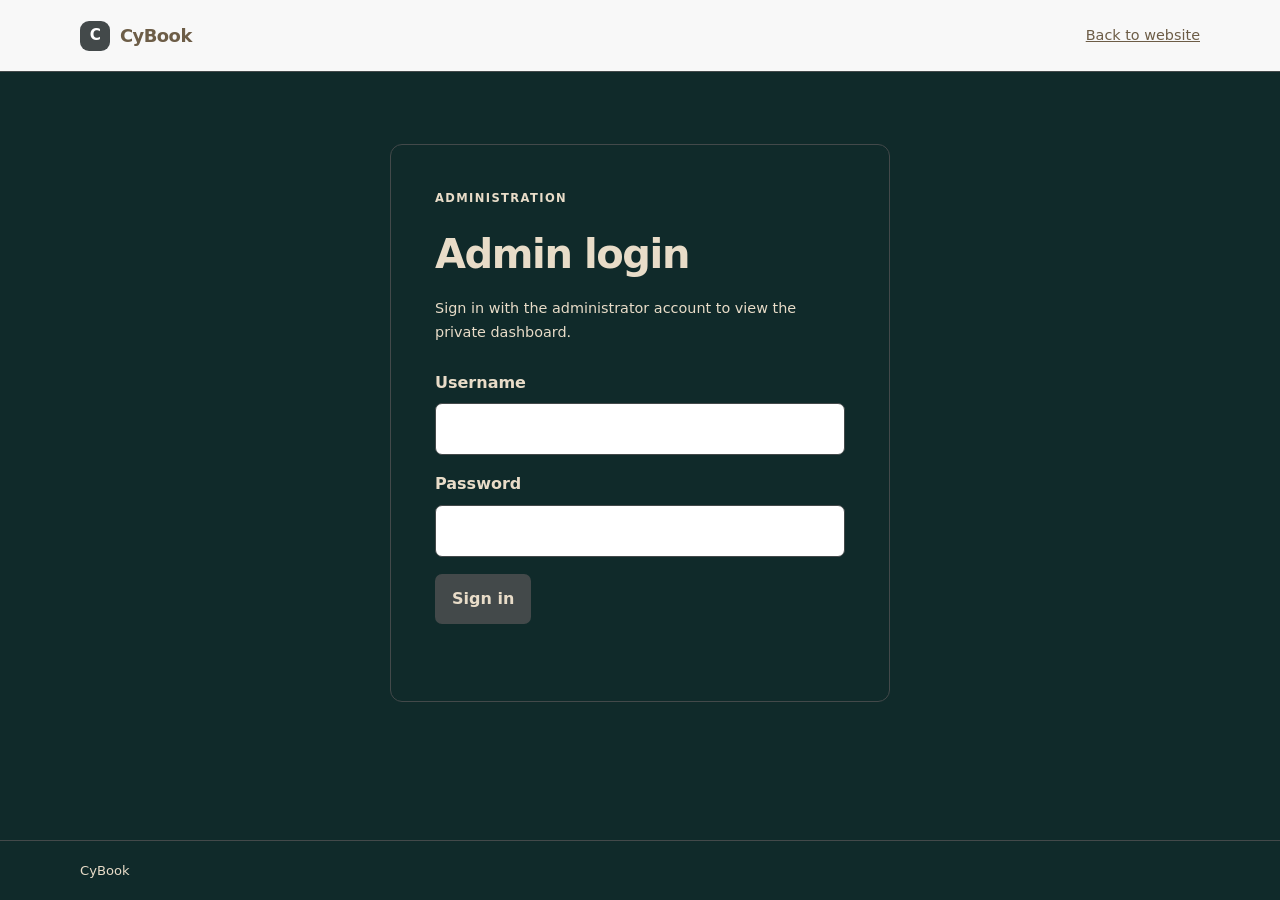
<file: admin-login.html>
<!doctype html>
<html lang="en">
<head>
  <meta charset="utf-8">
  <meta name="viewport" content="width=device-width, initial-scale=1">
  <meta name="theme-color" content="#ffffff">
  <title>Admin Login | CyBook</title>
  <link rel="stylesheet" href="/style.css">
</head>
<body class="admin-login-page">
  <header class="site-header">
    <a class="brand" href="/" aria-label="CyBook home"><span class="brand-mark" aria-hidden="true">C</span> CyBook</a>
    <a class="back-link" href="/">Back to website</a>
  </header>
  <main class="admin-main page-width">
    <section class="quiz-panel admin-login-panel" aria-labelledby="admin-login-title">
      <p class="eyebrow">ADMINISTRATION</p>
      <h1 id="admin-login-title">Admin login</h1>
      <p class="admin-section-description">Sign in with the administrator account to view the private dashboard.</p>
      <form class="admin-login-form" id="admin-login-form">
        <label for="username">Username</label>
        <input id="username" name="username" autocomplete="username" maxlength="128" required>
        <label for="password">Password</label>
        <input id="password" name="password" type="password" autocomplete="current-password" maxlength="128" required>
        <button class="button button-primary" type="submit">Sign in</button>
        <p class="admin-status" id="login-status" role="alert" aria-live="polite"></p>
      </form>
    </section>
  </main>
  <footer class="site-footer"><span>CyBook</span></footer>
  <script src="/admin.js" defer></script>
</body>
</html>
</file>
<file: style.css>
:root {
  color-scheme: dark;
  --background: #102A2A;
  --surface: #102A2A;
  --surface-raised: #102A2A;
  --accent: #43494a;
  --text: #18212b;
  --muted: #536273;
  --border: #43494a;
  --danger: #b42332;
  font-family:
    Inter,
    ui-sans-serif,
    system-ui,
    -apple-system,
    BlinkMacSystemFont,
    "Segoe UI",
    sans-serif;
}

#hero-title {
  background: linear-gradient(
    180deg,
    #cccccc 10%,
    #999999 30%,
    #333333 35%,
    #000000 55%
  );

  -webkit-background-clip: text;
  background-clip: text;
  -webkit-text-fill-color: transparent;
  color: transparent;
  margin-bottom: -15px;
}

#hero-title2 {
  background: linear-gradient(
    180deg,
    #cccccc 10%,
    #999999 30%,
    #333333 35%,
    #000000 55%
  );

  -webkit-background-clip: text;
  background-clip: text;
  -webkit-text-fill-color: transparent;
  color: transparent;
  margin-top: 0;
}

.intro {
  display: grid;
  grid-template-columns: repeat(3, 1fr);
  gap: 30px;
  padding-bottom: 70px;
  align-items: start;
}

.intro-heading {
  grid-column: 1 / -1;
  text-align: center;
  font-size: clamp(1.5rem, 3vw, 2rem);
  font-weight: 800;
  letter-spacing: 0.04em;
  margin: 0 0 15px;
  color: #D9B9A9;
}

.intro-item {
  background: none;
  border: none;
  box-shadow: none;
  padding: 0;
  text-align: center;
}

.intro-item h2 {
  font-size: 1rem;
  margin: 0 0 10px;
  color: #F3EFE7;
}

.intro-item p {
  color: #F3EFE7;
  font-size: 0.88rem;
  margin: 0;
  line-height: 1.6;
}

* {
  box-sizing: border-box;
}
html {
  scroll-behavior: smooth;
  scroll-padding-top: 90px;
}
body {
  margin: 0;
  background: var(--background);
  color: var(--text);
  line-height: 1.65;
}

button,
input {
  font: inherit;
}

button,
a {
  -webkit-tap-highlight-color: transparent;
}

a {
  color: var(--accent);
}

a:hover {
  color: #82e8fa;
}
button:focus-visible,
a:focus-visible,
input:focus-visible {
  outline: 3px solid var(--accent);
  outline-offset: 3px;
}
[hidden] {
  display: none !important;
}
.page-width {
  width: min(1120px, calc(100% - 48px));
  margin-inline: auto;
}

.site-header {
  min-height: 72px;
  padding: 0 max(24px, calc((100% - 1120px) / 2));
  display: flex;
  align-items: center;
  justify-content: space-between;
  border-bottom: 1px solid var(--border);
  background: rgba(255, 255, 255, 0.97);
}

.header-brand-group {
  display: inline-flex;
  align-items: center;
  gap: 10px;
}

.brand {
  display: inline-flex;
  align-items: center;
  gap: 10px;
  text-decoration: none;
  color: var(--text);
  font-weight: 750;
  font-size: 1.12rem;
  letter-spacing: -0.03em;
}

.brand-mark {
  width: 30px;
  height: 30px;
  display: grid;
  place-items: center;
  border-radius: 9px;
  background: var(--accent);
  color: #ffffff;
  font-size: 0.95rem;
  font-weight: 850;
}

.primary-nav {
  display: flex;
  align-items: center;
  gap: 28px;
}

.primary-nav a {
  color: var(--muted);
  text-decoration: none;
  font-size: 0.91rem;
}

.primary-nav a:hover {
  color: var(--text);
}

.nav-start,
.menu-toggle {
  background: transparent;
  border: 1px solid var(--border);
  color: var(--text);
  border-radius: 7px;
  padding: 8px 13px;
  cursor: pointer;
}

.nav-start:hover,
.menu-toggle:hover {
  border-color: var(--accent);
}

.admin-link {
  display: inline-grid;
  place-items: center;
  min-width: 24px;
  min-height: 36px;
  padding: 5px 4px;
  color: var(--muted);
  font-size: 0.91rem;
  font-weight: 600;
  text-decoration: none;
  opacity: 0.7;
}

.admin-link:hover {
  color: var(--accent);
  opacity: 1;
}

.menu-toggle {
  display: none;
}

.hero {
  min-height: 435px;
  padding-block: 74px 64px;
  display: flex;
  justify-content: center;
  align-items: center;
  text-align: center;
  width: 100%;
}

.hero-copy {
  display: flex;
  flex-direction: column;
  align-items: center;
  text-align: center;
  width: 100%;
}

.eyebrow {
  color: var(--accent);
  letter-spacing: 0.12em;
  font-size: 0.72rem;
  font-weight: 750;
  margin: 0 0 13px;
}

h1,
h2,
p {
  margin-top: 0;
}

.hero h1 {
  font-size: clamp(2.8rem, 6vw, 4.65rem);
  line-height: 0.95;
  letter-spacing: -0.055em;
  margin-top: 0;
  margin-bottom: 0;
}

.hero h1 span {
  color: var(--accent);
}

.hero-description {
  max-width: 530px;
  color: var(--muted);
  font-size: 1.04rem;
  margin-bottom: 25px;
}

.button {
  border: 0;
  border-radius: 7px;
  padding: 12px 17px;
  font-weight: 700;
  cursor: pointer;
  transition:
    background-color 0.15s ease,
    transform 0.15s ease,
    border-color 0.15s ease;
}

.button:hover {
  transform: translateY(-1px);
}
.button-primary {
  background: var(--accent);
  color: #ffffff;
}

.button-primary:hover {
  background: #06697d;
}

.button-secondary {
  border: 1px solid var(--border);
  background: transparent;
  color: var(--text);
}

.button-secondary:hover {
  border-color: var(--accent);
  color: var(--accent);
}

.form-hint {
  color: #667586;
  font-size: 0.82rem;
}

.intro {
  display: grid;
  grid-template-columns: repeat(3, 1fr);
  gap: 16px;
  padding-bottom: 70px;
}

.module-card {
  background: var(--surface);
  border: 1px solid var(--border);
  border-radius: 10px;
}

.section-heading h1 {
  font-size: clamp(1.7rem, 3vw, 2.3rem);
  letter-spacing: -0.035em;
  margin-bottom: 5px;
}

.site-footer.landing-footer {
  min-height: 0;
  padding: 0;
  border-top: 0;
  display: block;
  background: #f3efe7;
  color: #777777;
}

.additional-information {
  border-top: 1px solid #d5d0c7;
  padding-block: 20px 24px;
  line-height: 1.45;
}

.additional-information-inner,
.footer-copyright {
  width: min(1120px, calc(100% - 48px));
  margin-inline: auto;
}

#additional-information-title2 {
  text-align: center;
  font-size: 26px;
}

.additional-information-grid {
  display: grid;
  grid-template-columns: repeat(3, minmax(0, 1fr));
  gap: 24px;
  margin-top: 16px;
}

.additional-information-column {
  min-width: 0;
}

.additional-information-column-heading {
  margin: 0 0 8px;
  color: #102a2a;
  font-size: 0.98rem;
}

.additional-information p:not(.eyebrow) {
  margin: 0;
  color: #777777;
  font-size: 0.84rem;
}

.additional-information a {
  color: #777777;
  text-decoration: none;
}

.additional-information a:hover {
  color: #102a2a;
  text-decoration: underline;
}

.additional-information .resource-grid {
  display: grid;
  grid-template-columns: 1fr;
  gap: 8px;
  margin-top: 9px;
}

.additional-information .resource-card {
  display: block;
  min-height: 0;
  padding: 0;
  border: 0;
  border-radius: 0;
  background: none;
  color: #777777;
}

.additional-information .resource-card span {
  color: #777777;
  font-size: 0.63rem;
  letter-spacing: 0.1em;
}

.additional-information .resource-card strong {
  display: block;
  margin: 1px 0;
  color: #777777;
  font-size: 0.84rem;
  line-height: 1.35;
}

.additional-information .resource-card small {
  color: #777777;
  font-size: 0.75rem;
}

.references ul {
  margin: 9px 0 0;
  padding-left: 16px;
  color: #777777;
  font-size: 0.78rem;
}

.references li {
  padding: 2px 0;
}

.footer-copyright {
  border-top: 1px solid #d5d0c7;
  padding-block: 9px 11px;
  color: #777777;
  font-size: 0.78rem;
}

.app-view {
  --accent: #d9b9a9;
  --text: #f3efe7;
  --muted: #f3efe7;
  --border: #d9b9a9;
  color: #f3efe7;
  min-height: calc(100vh - 130px);
  padding-top: 35px;
  padding-bottom: 70px;
}

.app-view .button-primary {
  background: #d9b9a9;
  color: #102a2a;
}

.app-view .button-primary:hover {
  background: #f3efe7;
}

.app-view .button-secondary {
  border-color: #d9b9a9;
  color: #f3efe7;
}

.app-view .button-secondary:hover {
  border-color: #f3efe7;
  color: #f3efe7;
}

.app-view input {
  color: #102a2a;
  background: #f3efe7;
  border-color: #d9b9a9;
}

.app-view .form-hint,
.app-view .form-error {
  color: #d9b9a9;
}

.app-view .tip-box {
  background: #d9b9a914;
}

.app-view .review-correct {
  color: #f3efe7 !important;
}

.app-view .review-wrong {
  color: #d9b9a9 !important;
}

.app-mode .site-header {
  border-color: #d9b9a9;
  background: #102a2a;
}

.app-mode .brand,
.app-mode .admin-link,
.app-mode .primary-nav a,
.app-mode .nav-start,
.app-mode .menu-toggle {
  color: #f3efe7;
}

.app-mode .brand-mark {
  background: #d9b9a9;
  color: #102a2a;
}

.app-mode .nav-start,
.app-mode .menu-toggle {
  border-color: #d9b9a9;
}

.app-mode .primary-nav a:hover,
.app-mode .nav-start:hover,
.app-mode .menu-toggle:hover,
.app-mode .admin-link:hover {
  color: #d9b9a9;
}

.app-mode .primary-nav {
  background: #102a2a;
}

.app-mode .primary-nav.is-open {
  border-color: #d9b9a9;
}

.app-mode #primary-nav > a[href="#about"],
.app-mode #primary-nav > a[href="#resources"],
.app-mode #primary-nav > a[href="#references"],
.app-mode #primary-nav > #nav-start {
  display: none;
}

.app-mode .additional-information {
  display: none;
}

.back-link {
  padding: 0;
  border: 0;
  color: var(--muted);
  background: none;
  cursor: pointer;
  font-size: 0.9rem;
}

.back-link:hover {
  color: var(--accent);
}

.section-heading {
  padding-block: 48px 27px;
}

.section-heading > p:last-child {
  color: var(--muted);
}

.module-grid {
  display: grid;
  grid-template-columns: repeat(3, 1fr);
  gap: 17px;
}

.module-card {
  padding: 24px;
  display: flex;
  flex-direction: column;
  align-items: flex-start;
  min-height: 255px;
}

.module-number {
  font-size: 0.68rem;
  letter-spacing: 0.1em;
  color: var(--accent);
  font-weight: 750;
}

.module-card h2 {
  margin: 16px 0 7px;
  font-size: 1.23rem;
  line-height: 1.3;
}

.module-card p {
  color: var(--muted);
  font-size: 0.9rem;
  margin-bottom: 21px;
}

.module-card .button {
  margin-top: auto;
}

.quiz-promo {
  margin-top: 25px;
  border: 1px solid var(--border);
  border-radius: 10px;
  background: var(--surface);
  padding: 23px 25px;
  display: flex;
  align-items: center;
  justify-content: space-between;
  gap: 24px;
}

.quiz-promo h2 {
  font-size: 1.2rem;
  margin: 0 0 5px;
}

.quiz-promo p:last-child {
  margin: 0;
  color: var(--muted);
  font-size: 0.9rem;
}

.lesson-panel,
.quiz-panel {
  max-width: 850px;
  margin: 30px auto 0;
  background: var(--surface);
  border: 1px solid var(--border);
  border-radius: 12px;
  padding: clamp(22px, 5vw, 44px);
}

.lesson-panel h1,
.quiz-panel h1 {
  font-size: clamp(1.8rem, 4vw, 2.5rem);
  margin-bottom: 10px;
  letter-spacing: -0.035em;
}

.lesson-lead {
  color: var(--muted);
  font-size: 1.06rem;
  max-width: 690px;
}

.lesson-content h2 {
  margin: 30px 0 8px;
  font-size: 1.25rem;
}

.lesson-content p,
.lesson-content li {
  color: var(--muted);
}

.lesson-content ul {
  padding-left: 22px;
}

.lesson-slide {
  padding-top: 21px;
  border-top: 1px solid var(--border);
}

.lesson-slide h2 {
  margin-top: 0;
}

.lesson-content li {
  padding: 3px 0;
}

.module-sources {
  margin-top: 28px;
  padding-top: 18px;
  border-top: 1px solid var(--border);
}

.module-sources h2 {
  margin: 0 0 8px;
  font-size: 1rem;
}

.module-sources ul {
  margin: 0;
  padding-left: 20px;
}

.module-sources a {
  color: #d9b9a9;
}

.tip-box {
  margin-top: 25px;
  padding: 17px 19px;
  border-left: 3px solid var(--accent);
  border-radius: 0 7px 7px 0;
  background: #087f990d;
}

.tip-box strong {
  display: block;
  margin-bottom: 4px;
}

.tip-box p {
  color: var(--muted);
  margin: 0;
}

.lesson-controls,
.result-actions {
  display: flex;
  justify-content: space-between;
  gap: 12px;
  margin-top: 35px;
}

.narrow-panel {
  max-width: 560px;
}

label {
  display: block;
  margin-bottom: 7px;
  font-weight: 650;
}

input {
  width: 100%;
  padding: 12px 13px;
  color: var(--text);
  background: #ffffff;
  border: 1px solid var(--border);
  border-radius: 7px;
}

input:focus {
  border-color: var(--accent);
}

.quiz-panel form .button {
  margin-top: 17px;
}

.form-hint {
  margin: 6px 0 0;
}

.form-error {
  color: var(--danger);
  min-height: 1.3em;
  font-size: 0.9rem;
}

.quiz-topline {
  display: flex;
  align-items: center;
  justify-content: space-between;
  gap: 20px;
}

.question-count {
  color: var(--muted);
  font-size: 0.85rem;
}

.question-card {
  min-width: 0;
  margin-inline: 0;
  padding: 19px 0;
  border-top: 1px solid var(--border);
  border-right: 0;
  border-bottom: 0;
  border-left: 0;
}

.question-legend {
  padding: 0;
  font-size: 1.02rem;
  font-weight: 700;
}

.question-card h2 {
  font-size: 1.02rem;
  margin-bottom: 12px;
}

.answer-option {
  display: flex;
  align-items: flex-start;
  gap: 10px;
  margin: 9px 0;
  color: var(--muted);
  cursor: pointer;
  font-weight: 400;
}

.answer-option input {
  width: auto;
  margin: 5px 0 0;
  accent-color: var(--accent);
}

.answer-option:has(input:checked) {
  color: var(--text);
}

.submit-quiz {
  margin-top: 16px !important;
}

.result-panel h1 {
  color: var(--accent);
}

.review-item {
  border-top: 1px solid var(--border);
  padding: 15px 0;
}

.review-item strong {
  display: block;
  margin-bottom: 4px;
}

.review-item p {
  color: var(--muted);
  margin: 3px 0;
  font-size: 0.92rem;
}

.review-correct {
  color: #187347 !important;
}

.review-wrong {
  color: var(--danger) !important;
}

.site-footer {
  min-height: 60px;
  padding: 15px max(24px, calc((100% - 1120px) / 2));
  border-top: 1px solid var(--border);
  color: #667586;
  font-size: 0.82rem;
  display: flex;
  justify-content: space-between;
  align-items: center;
}

.admin-dashboard-page {
  color-scheme: light;
  --background: #F3EFE7;
  --surface: #ffffff;
  --surface-raised: #ffffff;
  --accent: #102A2A;
  --text: #6D5D47;
  --muted: #766B59;
  --border: rgba(16, 42, 42, 0.16);
  --danger: #b42332;
}

.admin-dashboard-page .site-header {
  background: var(--background);
}

.admin-dashboard-page .admin-stat-value {
  color: var(--text);
}

.admin-dashboard-page .eyebrow {
  color: var(--text);
}

.admin-dashboard-page .button-primary,
.admin-login-page .button-primary {
  color: #E8DCC8;
}

.admin-dashboard-page .site-footer {
  color: var(--muted);
}

.admin-login-page {
  color: #E8DCC8;
  --muted: #E8DCC8;
}

.admin-login-page .site-header .brand,
.admin-login-page .site-header .back-link {
  color: #6D5D47;
}

.admin-login-page .eyebrow {
  color: #E8DCC8;
}

.admin-login-page input {
  color: #102A2A;
}

.admin-login-page .site-footer {
  color: #E8DCC8;
}
.admin-main {
  min-height: calc(100vh - 132px);
  padding-top: 42px;
  padding-bottom: 70px;
}

.admin-header-actions {
  display: flex;
  align-items: center;
  gap: 12px;
}

.admin-login-panel {
  max-width: 500px;
}

.admin-login-panel h1 {
  font-size: clamp(1.8rem, 4vw, 2.5rem);
  letter-spacing: -0.035em;
}

.admin-login-form {
  margin-top: 25px;
}

.admin-login-form label {
  margin-top: 16px;
}

.admin-login-form .button {
  margin-top: 20px;
}

.admin-dashboard-heading {
  display: flex;
  align-items: flex-start;
  justify-content: space-between;
  gap: 20px;
  padding-block: 35px 24px;
}

.admin-dashboard-heading h1 {
  margin-bottom: 5px;
  font-size: clamp(1.8rem, 4vw, 2.5rem);
  letter-spacing: -0.035em;
}

.admin-dashboard-heading p:last-child {
  color: var(--muted);
  margin: 0;
}

.admin-stats {
  display: grid;
  grid-template-columns: repeat(4, minmax(0, 1fr));
  gap: 14px;
}

.admin-stat,
.admin-section {
  border: 1px solid var(--border);
  border-radius: 10px;
  background: var(--surface);
}

.admin-stat {
  padding: 19px 20px;
}

.admin-stat-label {
  display: flex;
  align-items: center;
  gap: 8px;
  min-height: 1.5rem;
  margin: 0 0 7px;
  color: var(--muted);
  font-size: 0.88rem;
}

.admin-stat-indicator {
  width: 8px;
  height: 8px;
  flex: 0 0 auto;
  border-radius: 50%;
  background: #187347;
}

.admin-stat-value {
  margin: 0;
  color: var(--accent);
  font-size: clamp(1.8rem, 4vw, 2.35rem);
  font-weight: 750;
  line-height: 1.15;
}

.admin-stat-detail {
  margin: 8px 0 0;
  color: var(--muted);
  font-size: 0.78rem;
  line-height: 1.4;
}

.admin-section {
  margin-top: 24px;
  padding: clamp(20px, 4vw, 28px);
}

.admin-section h2 {
  margin-bottom: 5px;
  font-size: 1.2rem;
}

.admin-section-description {
  color: var(--muted);
  font-size: 0.9rem;
}

.admin-table-wrap {
  overflow-x: auto;
  margin-top: 18px;
}

.admin-table {
  width: 100%;
  min-width: 520px;
  border-collapse: collapse;
  text-align: left;
}

.admin-table th,
.admin-table td {
  padding: 12px 10px;
  border-bottom: 1px solid var(--border);
  vertical-align: top;
}

.admin-table th {
  color: var(--muted);
  font-size: 0.78rem;
  letter-spacing: 0.04em;
  font-weight: 700;
}

.admin-table td {
  overflow-wrap: anywhere;
}

.admin-empty {
  padding: 18px 10px;
  color: var(--muted);
  text-align: center;
}

.admin-password-form {
  max-width: 560px;
}

.admin-password-form label {
  margin-top: 14px;
}

.admin-password-form .button {
  margin-top: 20px;
}

.admin-status {
  min-height: 1.4em;
  margin: 12px 0 0;
  color: var(--muted);
  font-size: 0.9rem;
}

.admin-status-error {
  color: var(--danger);
}

.admin-status-success {
  color: #187347;
}

@media (max-width: 760px) {
  .page-width {
    width: min(100% - 34px, 600px);
  }

  .site-header {
    padding-inline: 17px;
    min-height: 64px;
    position: relative;
  }

  .menu-toggle {
    display: block;
  }

  .primary-nav {
    display: none;
    position: absolute;
    z-index: 3;
    inset: 63px 0 auto;
    padding: 16px 18px 19px;
    background: var(--surface);
    border-bottom: 1px solid var(--border);
    align-items: stretch;
    gap: 15px;
    flex-direction: column;
  }

  .primary-nav.is-open {
    display: flex;
  }

  .nav-start {
    align-self: flex-start;
  }

  .hero {
    min-height: auto;
    padding-block: 52px 44px;
    grid-template-columns: 1fr;
    gap: 30px;
  }

  .hero h1 {
    font-size: clamp(2.7rem, 13vw, 4rem);
  }

  .intro,
  .module-grid {
    grid-template-columns: 1fr;
  }

  .intro {
    padding-bottom: 45px;
  }

  .additional-information-inner,
  .footer-copyright {
    width: min(100% - 34px, 600px);
  }

  .additional-information-grid {
    grid-template-columns: 1fr;
    gap: 18px;
  }

  .module-card {
    min-height: 220px;
  }

  .quiz-promo {
    align-items: flex-start;
    flex-direction: column;
  }

  .quiz-promo .button {
    width: 100%;
  }

  .app-view {
    padding-top: 25px;
  }

  .section-heading {
    padding-top: 34px;
  }

  .admin-main {
    padding-top: 28px;
  }

  .admin-dashboard-heading {
    padding-top: 25px;
  }

  .admin-stats {
    grid-template-columns: repeat(2, minmax(0, 1fr));
    gap: 11px;
  }
}

@media (max-width: 420px) {
  .page-width {
    width: calc(100% - 28px);
  }

  .lesson-controls,
  .result-actions {
    flex-direction: column;
  }

  .lesson-controls .button,
  .result-actions .button {
    width: 100%;
  }

  .quiz-panel {
    padding: 21px 17px;
  }

  .site-footer {
    padding-inline: 14px;
  }

  .additional-information-inner,
  .footer-copyright {
    width: calc(100% - 28px);
  }

  .admin-dashboard-heading {
    flex-direction: column;
  }
}

@media (prefers-reduced-motion: reduce) {
  *,
  *::before,
  *::after {
    scroll-behavior: auto !important;
    transition-duration: 0.01ms !important;
  }
}
</file>
